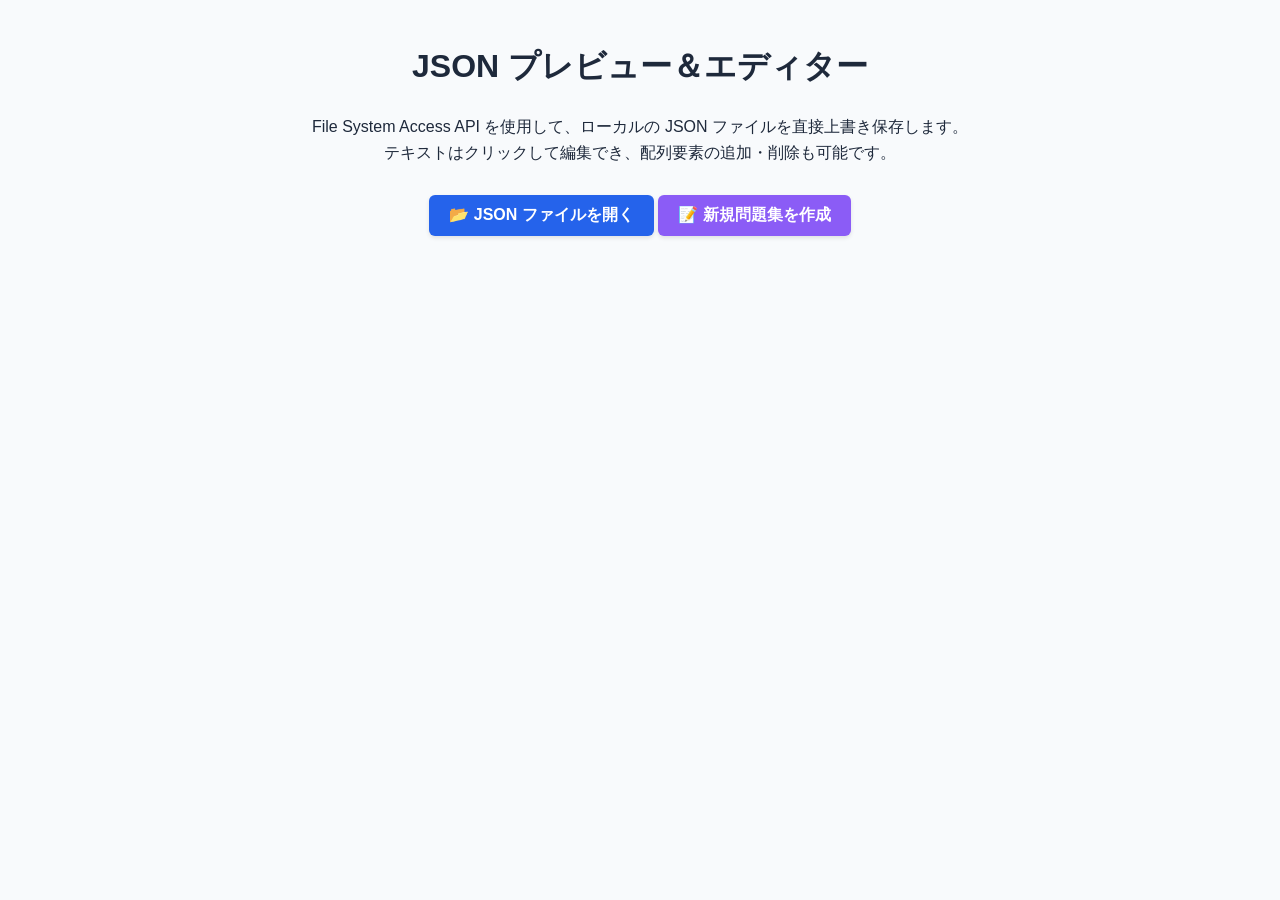
<file: tools/quiz_editor.html>
<!DOCTYPE html>
<html lang="ja">

<head>
    <meta charset="UTF-8">
    <meta name="viewport" content="width=device-width, initial-scale=1.0">
    <title>社会福祉士クイズ JSON プレビュー＆エディター</title>
    <link rel="icon" type="image/png" href="../static/favicon.png">
    <style>
        :root {
            --primary-color: #2563eb;
            --success-color: #16a34a;
            --danger-color: #ef4444;
            --bg-color: #f8fafc;
            --card-bg: #ffffff;
            --text-color: #1e293b;
            --text-muted: #64748b;
            --border-color: #e2e8f0;
        }

        body {
            font-family: -apple-system, BlinkMacSystemFont, "Segoe UI", Roboto, "Helvetica Neue", Arial, sans-serif;
            background-color: var(--bg-color);
            color: var(--text-color);
            margin: 0;
            padding: 20px;
            line-height: 1.6;
            padding-bottom: 80px;
        }

        .container {
            max-width: 800px;
            margin: 0 auto;
        }

        .header {
            text-align: center;
            margin-bottom: 30px;
        }

        .controls {
            text-align: center;
            margin-bottom: 30px;
        }

        .btn {
            background-color: var(--primary-color);
            color: white;
            border: none;
            border-radius: 6px;
            padding: 10px 20px;
            font-size: 1em;
            font-weight: bold;
            cursor: pointer;
            box-shadow: 0 2px 4px rgba(0, 0, 0, 0.1);
            transition: all 0.2s;
            display: inline-flex;
            align-items: center;
            gap: 8px;
        }

        .btn:hover {
            transform: translateY(-1px);
            box-shadow: 0 4px 6px rgba(0, 0, 0, 0.15);
        }

        .btn-success {
            background-color: var(--success-color);
        }

        .btn-small {
            padding: 4px 8px;
            font-size: 0.85em;
            border-radius: 4px;
        }

        .btn-danger {
            background-color: var(--danger-color);
        }

        .question-card {
            background-color: var(--card-bg);
            border: 1px solid var(--border-color);
            border-radius: 8px;
            padding: 24px;
            margin-bottom: 24px;
            box-shadow: 0 1px 3px rgba(0, 0, 0, 0.1);
        }

        .q-header {
            display: flex;
            justify-content: space-between;
            align-items: center;
            border-bottom: 1px solid var(--border-color);
            padding-bottom: 12px;
            margin-bottom: 16px;
        }

        [contenteditable="true"] {
            outline: none;
            transition: background-color 0.2s, box-shadow 0.2s;
            border-radius: 4px;
            padding: 2px 4px;
            min-height: 1.5em;
        }

        [contenteditable="true"]:hover {
            box-shadow: 0 0 0 2px #bae6fd;
        }

        [contenteditable="true"]:focus {
            background-color: #f0fdf4;
            box-shadow: 0 0 0 2px var(--success-color);
        }

        .q-subject {
            font-weight: bold;
            color: var(--primary-color);
            font-size: 1.1em;
        }

        .q-id {
            color: var(--text-muted);
            font-size: 0.9em;
        }

        .reviewed-toggle {
            display: flex;
            align-items: center;
            gap: 6px;
            font-size: 0.9em;
            color: var(--text-muted);
            cursor: pointer;
            user-select: none;
            background: #e2e8f0;
            padding: 4px 10px;
            border-radius: 12px;
            transition: all 0.2s;
            border: 1px solid transparent;
        }

        .reviewed-toggle.is-reviewed {
            background: #dcfce7;
            color: var(--success-color);
            border: 1px solid var(--success-color);
            font-weight: bold;
        }

        .check-row {
            display: flex;
            align-items: flex-start;
            gap: 8px;
            margin-top: 16px;
        }

        .check-toggle {
            display: flex;
            align-items: center;
            gap: 6px;
            flex-shrink: 0;
            font-size: 0.9em;
            color: var(--text-muted);
            cursor: pointer;
            user-select: none;
            background: #e2e8f0;
            padding: 4px 10px;
            border-radius: 12px;
            border: 1px solid transparent;
        }

        .check-toggle.is-flagged {
            background: #fef3c7;
            color: #b45309;
            border: 1px solid #f59e0b;
            font-weight: bold;
        }

        .check-note-input {
            flex: 1;
            font: inherit;
            font-size: 0.9em;
            padding: 4px 8px;
            border: 1px solid var(--border-color);
            border-radius: 6px;
            resize: vertical;
        }

        .curriculum-row {
            display: flex;
            align-items: center;
            gap: 8px;
            font-size: 0.9em;
            color: var(--text-muted);
            margin-bottom: 12px;
            padding: 6px 10px;
            background: #f8fafc;
            border-radius: 6px;
            border: 1px dashed var(--border-color);
        }

        .curriculum-row .curriculum-label {
            font-weight: bold;
            white-space: nowrap;
        }

        .curriculum-row [contenteditable="true"] {
            flex: 1;
            min-width: 60px;
        }

        .q-case {
            background-color: #f1f5f9;
            padding: 12px;
            border-left: 4px solid var(--text-muted);
            margin-bottom: 16px;
            font-size: 0.95em;
            white-space: pre-wrap;
        }

        .q-text {
            font-size: 1.1em;
            font-weight: 600;
            margin-bottom: 20px;
            white-space: pre-wrap;
        }

        .array-section {
            margin-bottom: 16px;
        }

        .array-title {
            font-size: 0.9em;
            font-weight: bold;
            color: var(--text-muted);
            margin-bottom: 8px;
            display: flex;
            align-items: center;
            gap: 8px;
        }

        .array-item {
            display: flex;
            align-items: flex-start;
            gap: 8px;
            margin-bottom: 6px;
        }

        .array-item-content {
            flex-grow: 1;
            background-color: #f8fafc;
            border: 1px dashed var(--border-color);
            padding: 4px 8px;
            font-size: 0.9em;
            word-break: break-all;
        }

        .q-images img {
            max-width: 100%;
            height: auto;
            border: 1px solid var(--border-color);
            border-radius: 4px;
            margin-top: 8px;
        }

        .options {
            margin: 0 0 20px 0;
        }

        .option-wrapper {
            display: flex;
            align-items: flex-start;
            margin-bottom: 8px;
            background-color: #f8fafc;
            border: 1px solid var(--border-color);
            border-radius: 6px;
            overflow: hidden;
        }

        .option-wrapper.correct {
            border-color: var(--success-color);
            background-color: #f0fdf4;
        }

        .option-toggle {
            padding: 10px 12px;
            background-color: #e2e8f0;
            color: var(--text-muted);
            cursor: pointer;
            font-weight: bold;
            user-select: none;
            border-right: 1px solid var(--border-color);
        }

        .option-wrapper.correct .option-toggle {
            background-color: var(--success-color);
            color: white;
            border-color: var(--success-color);
        }

        .option-text {
            padding: 10px 12px;
            flex-grow: 1;
            white-space: pre-wrap;
        }

        /* Explanation markdown editor */
        .explanation {
            background-color: #fffbeb;
            border-left: 4px solid #f59e0b;
            padding: 16px;
            margin-top: 20px;
            border-radius: 0 4px 4px 0;
        }

        .explanation-title {
            font-weight: bold;
            color: #b45309;
            margin-bottom: 8px;
            display: flex;
            justify-content: space-between;
            align-items: center;
        }

        .md-tabs {
            display: flex;
            gap: 4px;
        }

        .md-tab {
            background: #fde68a;
            border: 1px solid #f59e0b;
            border-radius: 4px;
            padding: 2px 10px;
            font-size: 0.8em;
            font-weight: bold;
            cursor: pointer;
            color: #92400e;
            transition: background 0.15s;
        }

        .md-tab.active {
            background: #f59e0b;
            color: white;
        }

        .md-tab:hover:not(.active) {
            background: #fcd34d;
        }

        .md-editor {
            width: 100%;
            box-sizing: border-box;
            min-height: 100px;
            border: 1px dashed #f59e0b;
            border-radius: 4px;
            padding: 8px;
            font-family: "SFMono-Regular", Consolas, "Liberation Mono", Menlo, monospace;
            font-size: 0.9em;
            background: #fffde7;
            resize: vertical;
            outline: none;
            transition: box-shadow 0.2s;
            color: var(--text-color);
        }

        .md-editor:focus {
            box-shadow: 0 0 0 2px #f59e0b;
        }

        .md-preview {
            min-height: 40px;
            padding: 4px 2px;
            font-size: 0.95em;
            line-height: 1.7;
        }

        .md-preview h1, .md-preview h2, .md-preview h3, .md-preview h4 {
            color: #92400e;
            border-bottom: 1px solid #fde68a;
        }

        .md-preview ul, .md-preview ol {
            padding-left: 1.5em;
        }

        .md-preview a {
            color: var(--primary-color);
        }

        .md-preview code {
            background: #fef3c7;
            padding: 1px 4px;
            border-radius: 3px;
            font-family: monospace;
        }

        .md-preview table {
            border-collapse: collapse;
            width: 100%;
            margin: 8px 0;
            font-size: 0.9em;
        }

        .md-preview th, .md-preview td {
            border: 1px solid #fde68a;
            padding: 4px 8px;
            text-align: left;
        }

        .md-preview th {
            background: #fef3c7;
            font-weight: bold;
        }

        /* Keyword links */
        .keyword-links-section {
            margin-top: 8px;
            padding: 8px 10px;
            background: #eff6ff;
            border-radius: 6px;
            border: 1px dashed #93c5fd;
            display: flex;
            flex-wrap: wrap;
            gap: 4px;
        }

        .keyword-link {
            display: inline-block;
            background: #dbeafe;
            color: #1d4ed8;
            text-decoration: none;
            padding: 2px 10px;
            border-radius: 12px;
            font-size: 0.85em;
            border: 1px solid #93c5fd;
            transition: background 0.15s;
        }

        .keyword-link:hover {
            background: #bfdbfe;
            text-decoration: underline;
        }

        .fab-container {
            position: fixed;
            bottom: 30px;
            right: 30px;
            display: none;
        }

        .toast {
            position: fixed;
            top: 20px;
            left: 50%;
            transform: translateX(-50%);
            background: #333;
            color: #fff;
            padding: 12px 24px;
            border-radius: 30px;
            opacity: 0;
            transition: opacity 0.3s;
            pointer-events: none;
            z-index: 1000;
        }

        .progress-bar-wrapper {
            position: sticky;
            top: 0;
            z-index: 100;
            background: white;
            border-bottom: 1px solid var(--border-color);
            padding: 10px 20px;
            display: flex;
            align-items: center;
            gap: 16px;
            flex-wrap: wrap;
            box-shadow: 0 2px 6px rgba(0,0,0,0.07);
        }

        .progress-track {
            flex: 1;
            min-width: 160px;
            background: #e2e8f0;
            border-radius: 999px;
            height: 10px;
            overflow: hidden;
        }

        .progress-fill {
            height: 100%;
            background: var(--success-color);
            border-radius: 999px;
            transition: width 0.3s;
        }

        .progress-label {
            font-size: 0.9em;
            font-weight: bold;
            white-space: nowrap;
            color: var(--text-color);
        }

        .incomplete-label {
            font-size: 0.9em;
            color: #d97706;
            font-weight: bold;
            white-space: nowrap;
        }

        .btn-next-incomplete {
            background-color: #f59e0b;
            color: white;
            border: none;
            border-radius: 6px;
            padding: 6px 14px;
            font-size: 0.85em;
            font-weight: bold;
            cursor: pointer;
            white-space: nowrap;
        }

        .btn-next-incomplete:hover {
            background-color: #d97706;
        }

        .question-card.incomplete {
            border-color: #f59e0b;
            border-width: 2px;
        }

        .question-card.incomplete .q-header {
            border-bottom-color: #fde68a;
        }

        .drop-overlay {
            display: none;
            position: fixed;
            inset: 0;
            background: rgba(37, 99, 235, 0.12);
            border: 4px dashed #2563eb;
            z-index: 9999;
            align-items: center;
            justify-content: center;
            font-size: 1.6em;
            font-weight: bold;
            color: #2563eb;
            pointer-events: none;
        }

        .drop-overlay.active {
            display: flex;
        }
    </style>
</head>

<body>

    <div id="drop-overlay" class="drop-overlay">📂 JSON ファイルをドロップして開く</div>
    <div id="toast" class="toast">保存しました</div>

    <div class="container">
        <div class="header">
            <h1>JSON プレビュー＆エディター</h1>
            <p>File System Access API を使用して、ローカルの JSON ファイルを直接上書き保存します。<br>テキストはクリックして編集でき、配列要素の追加・削除も可能です。</p>
        </div>

        <div class="controls">
            <button id="reopen-btn" class="btn" style="display:none; background-color: #0891b2;">🔄 前回のファイルを開く</button>
            <button id="open-btn" class="btn">📂 JSON ファイルを開く</button>
            <button id="new-file-btn" class="btn" style="background-color: #8b5cf6;">📝 新規問題集を作成</button>
            <div id="file-info" style="margin-top: 15px; font-size: 0.9em; color: var(--primary-color); font-weight: bold;"></div>
        </div>

        <div id="progress-section" style="display:none;" class="progress-bar-wrapper">
            <span class="progress-label" id="progress-text">チェック済: 0 / 0</span>
            <div class="progress-track">
                <div class="progress-fill" id="progress-fill" style="width:0%"></div>
            </div>
            <span class="incomplete-label" id="incomplete-text"></span>
            <button class="btn-next-incomplete" id="next-incomplete-btn" style="display:none;">未チェックへジャンプ</button>
        </div>

        <div id="questions-container"></div>

        <div id="add-question-container"
            style="text-align: center; margin-top: 30px; margin-bottom: 30px; display: none;">
            <button id="add-question-btn" class="btn" style="background-color: #f59e0b;">➕ 新しい問題を追加</button>
        </div>
    </div>

    <div class="fab-container" id="fab-container">
        <button class="btn btn-success" id="save-btn" style="border-radius: 50px; padding: 14px 28px;">
            💾 上書き保存 (Ctrl+S)
        </button>
    </div>

    <script>
        let currentData = null;
        let fileHandle = null;

        const openBtn = document.getElementById('open-btn');
        const newFileBtn = document.getElementById('new-file-btn');
        const reopenBtn = document.getElementById('reopen-btn');
        const addQuestionBtn = document.getElementById('add-question-btn');
        const saveBtn = document.getElementById('save-btn');
        const container = document.getElementById('questions-container');
        const addQuestionContainer = document.getElementById('add-question-container');
        const fabContainer = document.getElementById('fab-container');
        const toast = document.getElementById('toast');
        const fileInfo = document.getElementById('file-info');
        const progressSection = document.getElementById('progress-section');
        const progressText = document.getElementById('progress-text');
        const progressFill = document.getElementById('progress-fill');
        const incompleteText = document.getElementById('incomplete-text');

        // IndexedDB helpers for persisting the last file handle
        function getDB() {
            return new Promise((resolve, reject) => {
                const req = indexedDB.open('quiz-editor-db', 1);
                req.onupgradeneeded = () => req.result.createObjectStore('store');
                req.onsuccess = () => resolve(req.result);
                req.onerror = reject;
            });
        }
        async function saveLastHandle(handle) {
            try {
                const db = await getDB();
                await new Promise((resolve, reject) => {
                    const tx = db.transaction('store', 'readwrite');
                    tx.objectStore('store').put(handle, 'lastFile');
                    tx.oncomplete = resolve;
                    tx.onerror = reject;
                });
            } catch (e) { /* IndexedDB unavailable, ignore */ }
        }
        async function getLastHandle() {
            try {
                const db = await getDB();
                return new Promise((resolve) => {
                    const tx = db.transaction('store', 'readonly');
                    const req = tx.objectStore('store').get('lastFile');
                    req.onsuccess = () => resolve(req.result || null);
                    req.onerror = () => resolve(null);
                });
            } catch (e) { return null; }
        }

        // On page load: show reopen button if last handle exists
        getLastHandle().then(handle => {
            if (handle) {
                reopenBtn.style.display = '';
                reopenBtn.addEventListener('click', async () => {
                    try {
                        const perm = await handle.requestPermission({ mode: 'readwrite' });
                        if (perm === 'granted') {
                            await loadFile(handle);
                        } else {
                            alert('書き込み権限が必要です。「JSON ファイルを開く」ボタンから開いてください。');
                        }
                    } catch (e) {
                        alert('前回のファイルを開けませんでした: ' + e.message);
                    }
                });
            }
        });
        const nextIncompleteBtn = document.getElementById('next-incomplete-btn');

        async function loadFile(handle) {
            const file = await handle.getFile();
            const text = await file.text();
            currentData = JSON.parse(text);
            fileHandle = handle;
            renderQuestions();
            fabContainer.style.display = 'block';
            addQuestionContainer.style.display = 'block';
            reopenBtn.style.display = 'none';
            fileInfo.textContent = `📁 編集中のファイル: ${file.name}`;
            showToast(`${file.name} を読み込みました`);
            saveLastHandle(handle);
        }

        async function openFile() {
            try {
                const opts = {
                    id: 'quiz-json-picker',
                    types: [{ description: 'JSON Files', accept: { 'application/json': ['.json'] } }],
                };
                if (fileHandle) opts.startIn = fileHandle;
                [fileHandle] = await window.showOpenFilePicker(opts);
                await loadFile(fileHandle);
            } catch (err) {
                if (err.name !== 'AbortError') {
                    alert('ファイルを開けませんでした: ' + err.message);
                }
            }
        }

        function rerenderKeepingScroll() {
            const scrollY = window.scrollY;
            const editorHeights = {};
            document.querySelectorAll('.md-editor').forEach(el => {
                if (el.style.height) {
                    editorHeights[el.getAttribute('data-qidx')] = el.style.height;
                }
            });

            renderQuestions();

            window.scrollTo(0, scrollY);
            document.querySelectorAll('.md-editor').forEach(el => {
                const h = editorHeights[el.getAttribute('data-qidx')];
                if (h) el.style.height = h;
            });
        }

        async function saveFile() {
            if (!fileHandle || !currentData) return;
            try {
                const writable = await fileHandle.createWritable();
                await writable.write(JSON.stringify(currentData, null, 2));
                await writable.close();
                showToast('💾 上書き保存しました');
            } catch (err) {
                alert('保存に失敗しました: ' + err.message);
            }
        }

        async function createNewFile() {
            try {
                const opts = {
                    id: 'quiz-json-picker',
                    suggestedName: 'new_quiz.json',
                    types: [{ description: 'JSON Files', accept: { 'application/json': ['.json'] } }],
                };
                if (fileHandle) opts.startIn = fileHandle;
                const handle = await window.showSaveFilePicker(opts);
                fileHandle = handle;
                currentData = [];
                renderQuestions();
                fabContainer.style.display = 'block';
                addQuestionContainer.style.display = 'block';
                fileInfo.textContent = `📁 編集中のファイル: ${handle.name}`;
                showToast(`新規作成しました: ${handle.name}`);
            } catch (err) {
                if (err.name !== 'AbortError') {
                    alert('新規作成できませんでした: ' + err.message);
                }
            }
        }

        function addNewQuestion() {
            if (!currentData) return;
            const newQ = {
                id: "",
                edition: 0,
                subject: "",
                curriculum: "",
                question_number: currentData.length + 1,
                question_type: "通常",
                case_text: "",
                question_text: "",
                image_paths: [],
                options: ["", "", "", "", ""],
                correct_options: [],
                is_multiple_answers: false,
                explanation: "",
                keywords: [],
                reference_links: [],
                is_reviewed: false
            };
            currentData.push(newQ);
            renderQuestions();
            window.scrollTo({ top: document.body.scrollHeight, behavior: 'smooth' });
        }

        openBtn.addEventListener('click', openFile);
        newFileBtn.addEventListener('click', createNewFile);
        addQuestionBtn.addEventListener('click', addNewQuestion);
        saveBtn.addEventListener('click', saveFile);

        document.addEventListener('keydown', (e) => {
            if ((e.ctrlKey || e.metaKey) && e.key === 's') {
                e.preventDefault();
                saveFile();
            }
        });

        // ドラッグ＆ドロップでJSONを開く
        const dropOverlay = document.getElementById('drop-overlay');
        let dragCounter = 0;

        document.addEventListener('dragenter', (e) => {
            e.preventDefault();
            dragCounter++;
            dropOverlay.classList.add('active');
        });

        document.addEventListener('dragleave', () => {
            dragCounter--;
            if (dragCounter === 0) dropOverlay.classList.remove('active');
        });

        document.addEventListener('dragover', (e) => {
            e.preventDefault();
        });

        document.addEventListener('drop', async (e) => {
            e.preventDefault();
            dragCounter = 0;
            dropOverlay.classList.remove('active');

            const item = e.dataTransfer.items[0];
            if (!item || item.kind !== 'file') return;

            try {
                if (item.getAsFileSystemHandle) {
                    const handle = await item.getAsFileSystemHandle();
                    if (handle.kind !== 'file') return;
                    const perm = await handle.requestPermission({ mode: 'readwrite' });
                    if (perm !== 'granted') {
                        alert('書き込み権限が必要です。「JSONファイルを開く」ボタンから開いてください。');
                        return;
                    }
                    await loadFile(handle);
                } else {
                    // フォールバック: 読み取り専用
                    const file = item.getAsFile();
                    if (!file.name.endsWith('.json')) { alert('JSON ファイルをドロップしてください'); return; }
                    currentData = JSON.parse(await file.text());
                    fileHandle = null;
                    renderQuestions();
                    fabContainer.style.display = 'block';
                    addQuestionContainer.style.display = 'block';
                    fileInfo.textContent = `📁 ${file.name}（読み取り専用 — 保存は「JSONファイルを開く」から）`;
                    showToast(`${file.name} を読み込みました（読み取り専用）`);
                }
            } catch (err) {
                alert('読み込めませんでした: ' + err.message);
            }
        });

        function isIncomplete(q) {
            if (q.question_type === '不適切') return false;
            if (!q.question_text || !q.question_text.trim()) return true;
            if (!q.correct_options || q.correct_options.length === 0) return true;
            if (!q.explanation || !q.explanation.trim()) return true;
            if (q.options && q.options.some(o => !o || !o.trim())) return true;
            return false;
        }

        function updateProgress() {
            if (!currentData) return;
            const total = currentData.length;
            const reviewed = currentData.filter(q => q.is_reviewed).length;
            const unchecked = total - reviewed;
            const incompleteCount = currentData.filter(q => isIncomplete(q)).length;
            const pct = total > 0 ? Math.round((reviewed / total) * 100) : 0;

            progressText.textContent = `チェック済: ${reviewed} / ${total} (${pct}%)`;
            progressFill.style.width = pct + '%';

            incompleteText.textContent = incompleteCount > 0 ? `未入力あり: ${incompleteCount} 問` : '全問入力済 ✓';
            nextIncompleteBtn.style.display = unchecked > 0 ? '' : 'none';

            document.querySelectorAll('.question-card').forEach((card, i) => {
                if (isIncomplete(currentData[i])) {
                    card.classList.add('incomplete');
                } else {
                    card.classList.remove('incomplete');
                }
            });
        }

        nextIncompleteBtn.addEventListener('click', () => {
            if (!currentData) return;
            const i = currentData.findIndex(q => !q.is_reviewed);
            if (i === -1) return;
            const card = document.getElementById('q-card-' + i);
            if (card) {
                card.style.scrollMarginTop = (progressSection.offsetHeight + 8) + 'px';
                card.scrollIntoView({ behavior: 'smooth', block: 'start' });
            }
        });

        function showToast(msg) {
            toast.textContent = msg;
            toast.style.opacity = '1';
            setTimeout(() => toast.style.opacity = '0', 3000);
        }

        function escapeHtml(str) {
            return String(str)
                .replace(/&/g, '&amp;')
                .replace(/</g, '&lt;')
                .replace(/>/g, '&gt;')
                .replace(/"/g, '&quot;');
        }

        function renderMarkdown(text) {
            if (!text || !text.trim()) return '<em style="color:#aaa">（プレビューなし）</em>';

            const escaped = text
                .replace(/&/g, '&amp;')
                .replace(/</g, '&lt;')
                .replace(/>/g, '&gt;');

            const lines = escaped.split('\n');
            const result = [];
            let inUl = false;
            let inOl = false;
            let i = 0;

            const closeList = () => {
                if (inUl) { result.push('</ul>'); inUl = false; }
                if (inOl) { result.push('</ol>'); inOl = false; }
            };

            const isTableRow = (l) => /^\|.+\|/.test(l.trim());
            const isSepRow = (l) => /^\|[\s:|–-]+\|/.test(l.trim());
            const parseCells = (l) => l.trim().replace(/^\||\|$/g, '').split('|').map(c => c.trim());

            while (i < lines.length) {
                const line = lines[i];

                // テーブル検出: 現在行がテーブル行で次行がセパレータ
                if (isTableRow(line) && i + 1 < lines.length && isSepRow(lines[i + 1])) {
                    closeList();
                    const headers = parseCells(line);
                    i += 2;
                    let tbl = '<table><thead><tr>';
                    headers.forEach(h => { tbl += `<th>${h}</th>`; });
                    tbl += '</tr></thead><tbody>';
                    while (i < lines.length && isTableRow(lines[i])) {
                        const cells = parseCells(lines[i]);
                        tbl += '<tr>';
                        cells.forEach(c => { tbl += `<td>${c}</td>`; });
                        tbl += '</tr>';
                        i++;
                    }
                    tbl += '</tbody></table>';
                    result.push(tbl);
                    continue;
                }

                if (/^### (.+)$/.test(line)) {
                    closeList();
                    result.push(line.replace(/^### (.+)$/, '<h4>$1</h4>'));
                } else if (/^## (.+)$/.test(line)) {
                    closeList();
                    result.push(line.replace(/^## (.+)$/, '<h3>$1</h3>'));
                } else if (/^# (.+)$/.test(line)) {
                    closeList();
                    result.push(line.replace(/^# (.+)$/, '<h2>$1</h2>'));
                } else if (/^[-*] (.+)$/.test(line)) {
                    if (inOl) { result.push('</ol>'); inOl = false; }
                    if (!inUl) { result.push('<ul>'); inUl = true; }
                    result.push(line.replace(/^[-*] (.+)$/, '<li>$1</li>'));
                } else if (/^\d+\. (.+)$/.test(line)) {
                    if (inUl) { result.push('</ul>'); inUl = false; }
                    if (!inOl) { result.push('<ol>'); inOl = true; }
                    result.push(line.replace(/^\d+\. (.+)$/, '<li>$1</li>'));
                } else if (line.trim() === '') {
                    closeList();
                    result.push('<br>');
                } else {
                    closeList();
                    result.push('<p>' + line + '</p>');
                }
                i++;
            }
            closeList();

            return result.join('\n')
                .replace(/\*\*\*(.+?)\*\*\*/g, '<strong><em>$1</em></strong>')
                .replace(/\*\*(.+?)\*\*/g, '<strong>$1</strong>')
                .replace(/\*(.+?)\*/g, '<em>$1</em>')
                .replace(/`(.+?)`/g, '<code>$1</code>')
                .replace(/\[(.+?)\]\((.+?)\)/g, '<a href="$2" target="_blank" rel="noopener">$1</a>');
        }

        function buildKeywordLinks(keywords) {
            const links = (keywords || [])
                .filter(k => k && k.trim())
                .map(k => `<a href="https://www.google.com/search?q=${encodeURIComponent(k)}" target="_blank" rel="noopener noreferrer" class="keyword-link">${escapeHtml(k)}</a>`)
                .join('');
            return `<div class="keyword-links-section" style="${links ? '' : 'display:none'}">${links}</div>`;
        }

        function renderQuestions() {
            container.innerHTML = '';
            if (!Array.isArray(currentData)) {
                alert('JSONのルートは配列である必要があります。');
                return;
            }

            currentData.forEach((q, qIndex) => {
                const card = document.createElement('div');
                card.className = 'question-card';
                card.id = 'q-card-' + qIndex;

                const caseHtml = `<div class="q-case" contenteditable="true" data-qidx="${qIndex}" data-field="case_text" placeholder="事例テキストがここに入ります">${q.case_text || ''}</div>`;

                const correctOpts = q.correct_options || [];
                let optionsHtml = '<div class="options">';
                (q.options || []).forEach((opt, optIdx) => {
                    const optNum = optIdx + 1;
                    const isCorrect = correctOpts.includes(optNum);
                    optionsHtml += `
                    <div class="option-wrapper ${isCorrect ? 'correct' : ''}">
                        <div class="option-toggle" data-qidx="${qIndex}" data-optnum="${optNum}">${optNum}</div>
                        <div class="option-text" contenteditable="true" data-qidx="${qIndex}" data-optidx="${optIdx}" data-field="options">${opt}</div>
                    </div>
                `;
                });
                optionsHtml += '</div>';

                const buildArraySection = (title, field, arr) => {
                    let html = `<div class="array-section">
                    <div class="array-title">${title} <button class="btn btn-primary btn-small add-array-item" data-qidx="${qIndex}" data-field="${field}">+ 追加</button></div>`;
                    (arr || []).forEach((item, idx) => {
                        html += `<div class="array-item">
                        <button class="btn btn-danger btn-small del-array-item" data-qidx="${qIndex}" data-field="${field}" data-idx="${idx}">×</button>
                        <div class="array-item-content" contenteditable="true" data-qidx="${qIndex}" data-field="${field}" data-arridx="${idx}">${item}</div>
                    </div>`;
                        if (field === 'image_paths' && item) {
                            html += `<div class="q-images"><img src="${item}" alt="画像エラー: ${item}" onerror="this.onerror=null; this.alt='画像が見つかりません: ${item} (パスを確認してください)'"></div>`;
                        }
                    });
                    html += `</div>`;
                    return html;
                };

                const imagesHtml = buildArraySection('🖼️ 画像パス (image_paths)', 'image_paths', q.image_paths);
                const keywordsHtml = buildArraySection('🏷️ キーワード (keywords)', 'keywords', q.keywords);
                const linksHtml = buildArraySection('🔗 参考リンク (reference_links)', 'reference_links', q.reference_links);
                const keywordLinksHtml = buildKeywordLinks(q.keywords);

                const explanationHtml = `
                <div class="explanation">
                    <div class="explanation-title">
                        <span>💡 解説</span>
                        <div class="md-tabs">
                            <button class="md-tab" data-tab="edit" data-qidx="${qIndex}">編集 (MD)</button>
                            <button class="md-tab active" data-tab="preview" data-qidx="${qIndex}">プレビュー</button>
                        </div>
                    </div>
                    <textarea class="md-editor" data-qidx="${qIndex}" data-field="explanation" rows="5" style="display:none;">${escapeHtml(q.explanation || '')}</textarea>
                    <div class="md-preview">${renderMarkdown(q.explanation || '')}</div>
                </div>`;

                card.innerHTML = `
                <div class="q-header">
                    <div>
                        第<span contenteditable="true" data-qidx="${qIndex}" data-field="edition" style="display:inline-block; min-width:20px; text-align:center;">${q.edition || ''}</span>回 -
                        <span class="q-subject" contenteditable="true" data-qidx="${qIndex}" data-field="subject">${q.subject || ''}</span>
                        - 問題<span contenteditable="true" data-qidx="${qIndex}" data-field="question_number" style="display:inline-block; min-width:20px;">${q.question_number || ''}</span>
                        -
                        <select class="q-type-select" data-qidx="${qIndex}" data-field="question_type" style="font-size:0.85em; border:1px solid var(--border-color); border-radius:4px; padding:2px 6px; background:#f8fafc; cursor:pointer;">
                            <option value="通常" ${(q.question_type || '通常') === '通常' ? 'selected' : ''}>通常</option>
                            <option value="事例" ${q.question_type === '事例' ? 'selected' : ''}>事例</option>
                            <option value="不適切" ${q.question_type === '不適切' ? 'selected' : ''}>不適切（全員正解）</option>
                        </select>
                    </div>
                    <div style="display: flex; gap: 12px; align-items: center;">
                        <div class="q-id">ID: <span contenteditable="true" data-qidx="${qIndex}" data-field="id">${q.id || ''}</span></div>
                        <button class="btn btn-danger btn-small del-question-btn" data-qidx="${qIndex}">🗑️ 削除</button>
                    </div>
                </div>
                <div class="curriculum-row">
                    <span class="curriculum-label">📚 カリキュラム:</span>
                    <span contenteditable="true" data-qidx="${qIndex}" data-field="curriculum">${escapeHtml(q.curriculum || '')}</span>
                </div>
                ${caseHtml}
                <div class="q-text" contenteditable="true" data-qidx="${qIndex}" data-field="question_text">${q.question_text || ''}</div>
                ${imagesHtml}
                ${optionsHtml}
                ${explanationHtml}
                <div style="margin-top:20px; padding-top:20px; border-top:1px dashed #e2e8f0;">
                    ${keywordsHtml}
                    ${keywordLinksHtml}
                    ${linksHtml}
                </div>
                <div class="check-row">
                    <label class="check-toggle ${q.needs_check ? 'is-flagged' : ''}">
                        <input type="checkbox" class="needs-check-checkbox" data-qidx="${qIndex}" ${q.needs_check ? 'checked' : ''} style="margin: 0;">
                        ⚠️ 要確認
                    </label>
                    <textarea class="check-note-input" data-qidx="${qIndex}" rows="1" placeholder="要確認の理由 (任意。印を付けると、アプリで解いたあとに表示されます)">${escapeHtml(q.check_note || '')}</textarea>
                </div>
                <div style="display:flex; justify-content:flex-end; margin-top:16px;">
                    <label class="reviewed-toggle ${q.is_reviewed ? 'is-reviewed' : ''}">
                        <input type="checkbox" class="is-reviewed-checkbox" data-qidx="${qIndex}" ${q.is_reviewed ? 'checked' : ''} style="margin: 0;">
                        <span class="reviewed-text">${q.is_reviewed ? 'チェック済' : '未チェック'}</span>
                    </label>
                </div>
            `;
                container.appendChild(card);
            });

            attachEditListeners();
            progressSection.style.display = '';
            updateProgress();
        }

        function attachEditListeners() {
            document.querySelectorAll('.q-type-select').forEach(sel => {
                sel.addEventListener('change', (e) => {
                    const qIdx = e.target.getAttribute('data-qidx');
                    currentData[qIdx].question_type = e.target.value;
                });
            });

            document.querySelectorAll('[contenteditable="true"]').forEach(el => {
                el.addEventListener('input', (e) => {
                    const qIdx = e.target.getAttribute('data-qidx');
                    const field = e.target.getAttribute('data-field');
                    const newText = e.target.innerText;

                    if (field === 'options') {
                        const optIdx = e.target.getAttribute('data-optidx');
                        currentData[qIdx].options[optIdx] = newText;
                    } else if (['image_paths', 'keywords', 'reference_links'].includes(field)) {
                        const arrIdx = e.target.getAttribute('data-arridx');
                        currentData[qIdx][field][arrIdx] = newText;
                        if (field === 'keywords') {
                            const card = document.getElementById('q-card-' + qIdx);
                            const linksSection = card.querySelector('.keyword-links-section');
                            if (linksSection) {
                                const kwLinks = (currentData[qIdx].keywords || [])
                                    .filter(k => k && k.trim())
                                    .map(k => `<a href="https://www.google.com/search?q=${encodeURIComponent(k)}" target="_blank" rel="noopener noreferrer" class="keyword-link">${escapeHtml(k)}</a>`)
                                    .join('');
                                linksSection.innerHTML = kwLinks || '';
                                linksSection.style.display = kwLinks ? '' : 'none';
                            }
                        }
                    } else if (field === 'question_number' || field === 'edition') {
                        currentData[qIdx][field] = Number(newText) || newText;
                    } else {
                        currentData[qIdx][field] = newText;
                    }
                    updateProgress();
                });
            });

            // Markdown editor for explanation
            document.querySelectorAll('.md-editor').forEach(el => {
                el.addEventListener('input', (e) => {
                    const qIdx = e.target.getAttribute('data-qidx');
                    currentData[qIdx].explanation = e.target.value;
                    const card = document.getElementById('q-card-' + qIdx);
                    const preview = card.querySelector('.md-preview');
                    if (preview.style.display !== 'none') {
                        preview.innerHTML = renderMarkdown(e.target.value);
                    }
                    e.target.style.height = 'auto';
                    e.target.style.height = e.target.scrollHeight + 'px';
                    updateProgress();
                });
            });

            // Markdown tab toggle
            document.querySelectorAll('.md-tab').forEach(tab => {
                tab.addEventListener('click', (e) => {
                    const qIdx = e.target.getAttribute('data-qidx');
                    const tabName = e.target.getAttribute('data-tab');
                    const card = document.getElementById('q-card-' + qIdx);
                    const editor = card.querySelector('.md-editor');
                    const preview = card.querySelector('.md-preview');

                    card.querySelectorAll('.md-tab').forEach(t => t.classList.remove('active'));
                    e.target.classList.add('active');

                    if (tabName === 'edit') {
                        editor.style.display = '';
                        editor.style.height = 'auto';
                        editor.style.height = editor.scrollHeight + 'px';
                        preview.style.display = 'none';
                        editor.focus();
                    } else {
                        preview.innerHTML = renderMarkdown(editor.value);
                        editor.style.display = 'none';
                        preview.style.display = '';
                    }
                });
            });

            document.querySelectorAll('.option-toggle').forEach(toggle => {
                toggle.addEventListener('click', (e) => {
                    const qIdx = parseInt(e.target.getAttribute('data-qidx'));
                    const optNum = parseInt(e.target.getAttribute('data-optnum'));
                    const wrapper = e.target.parentElement;

                    let correctOpts = currentData[qIdx].correct_options || [];
                    if (correctOpts.includes(optNum)) {
                        correctOpts = correctOpts.filter(n => n !== optNum);
                        wrapper.classList.remove('correct');
                    } else {
                        correctOpts.push(optNum);
                        correctOpts.sort((a, b) => a - b);
                        wrapper.classList.add('correct');
                    }
                    currentData[qIdx].correct_options = correctOpts;
                    currentData[qIdx].is_multiple_answers = correctOpts.length > 1;
                    updateProgress();
                });
            });

            document.querySelectorAll('.is-reviewed-checkbox').forEach(checkbox => {
                checkbox.addEventListener('change', (e) => {
                    const qIdx = e.target.getAttribute('data-qidx');
                    const isChecked = e.target.checked;
                    currentData[qIdx].is_reviewed = isChecked;

                    const label = e.target.parentElement;
                    const textSpan = label.querySelector('.reviewed-text');

                    if (isChecked) {
                        label.classList.add('is-reviewed');
                        textSpan.textContent = 'チェック済';
                    } else {
                        label.classList.remove('is-reviewed');
                        textSpan.textContent = '未チェック';
                    }
                    updateProgress();
                });
            });

            // 要確認の印と理由。触ったときだけ JSON に項目ができる
            // (項目のない JSON をインポートしても、アプリで付けた印は消えない)。
            // 印なし・理由が空に戻したら項目ごと消す。false や空文字を残すと、
            // インポートでアプリ側の印と理由を消してしまうため
            function setCheckField(qIdx, field, value, isEmpty) {
                if (isEmpty) delete currentData[qIdx][field];
                else currentData[qIdx][field] = value;
            }

            document.querySelectorAll('.needs-check-checkbox').forEach(checkbox => {
                checkbox.addEventListener('change', (e) => {
                    const qIdx = e.target.getAttribute('data-qidx');
                    setCheckField(qIdx, 'needs_check', true, !e.target.checked);
                    e.target.parentElement.classList.toggle('is-flagged', e.target.checked);
                });
            });

            document.querySelectorAll('.check-note-input').forEach(el => {
                el.addEventListener('input', (e) => {
                    const qIdx = e.target.getAttribute('data-qidx');
                    setCheckField(qIdx, 'check_note', e.target.value, !e.target.value.trim());
                });
            });

            document.querySelectorAll('.add-array-item').forEach(btn => {
                btn.addEventListener('click', (e) => {
                    const qIdx = e.target.getAttribute('data-qidx');
                    const field = e.target.getAttribute('data-field');
                    if (!currentData[qIdx][field]) currentData[qIdx][field] = [];
                    currentData[qIdx][field].push('');
                    rerenderKeepingScroll();
                });
            });

            document.querySelectorAll('.del-array-item').forEach(btn => {
                btn.addEventListener('click', (e) => {
                    const qIdx = e.target.getAttribute('data-qidx');
                    const field = e.target.getAttribute('data-field');
                    const idx = e.target.getAttribute('data-idx');
                    currentData[qIdx][field].splice(idx, 1);
                    rerenderKeepingScroll();
                });
            });

            document.querySelectorAll('.del-question-btn').forEach(btn => {
                btn.addEventListener('click', (e) => {
                    if (!confirm('この問題を本当に削除しますか？')) return;
                    const qIdx = e.target.getAttribute('data-qidx');
                    currentData.splice(qIdx, 1);
                    rerenderKeepingScroll();
                });
            });
        }
    </script>

</body>

</html>
</file>
